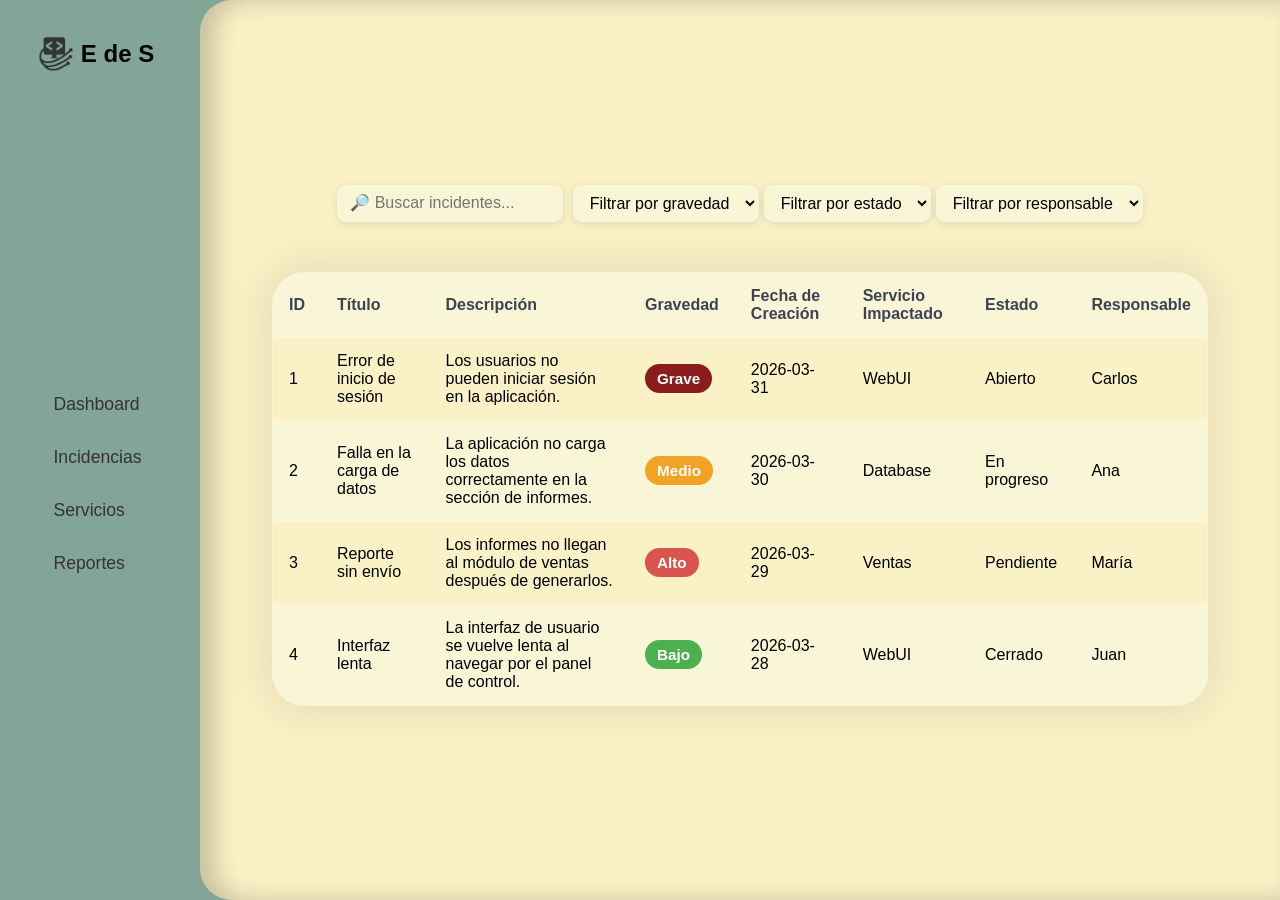
<file: src/index.html>
<!doctype html>
<html lang="en">
  <head>
    <meta charset="UTF-8" />
    <meta name="viewport" content="width=device-width, initial-scale=1.0" />
    <link
      rel="shortcut icon"
      href="/src/assets/img/favicon.ico"
      type="image/x-icon"
    />
    <link rel="stylesheet" href="css/style.css" />
    <title>Empresa de Software</title>
  </head>
  <!-- TP1: -->
  <!-- Una empresa de desarrollo desea gestionar los incidentes que ocurren durante las pruebas de software, para
      lo cual se debe diseñar un mockup en HTML5 que permita tener una idea avanzada del producto final. El
      proyecto debe implementarse utilizando Visual Studio Code y etiquetas HTML5. Debe contar con el siguiente
      recurso:
          1. index.html: Página inicial estructurada de la siguiente manera:
              a. Header: Incluye el logo, nombre de la empresa y un buscador de incidentes, sin implementar la
                  funcionalidad. ( ver figura 1)
              b. Listado de incidentes con la información de cada uno (ver figura 2) -->
  <!-- Consideraciones
          - Las figuras 1 y 2 son ejemplos de guía, la estructura y diseño del buscador o listado de
              incidentes queda a criterio del alumno. -->
  <body>
    <nav class="sidebar">
      <header>
        <img
          src="assets/img/logo-removebg-preview.png"
          alt="Logo de la empresa"
        />
        <h1>E de S</h1>
      </header>
      <ul class="elementos_sidebar">
        <li><a href="index.html">Dashboard</a></li>
        <li><a href="incidencia.html">Incidencias</a></li>
        <li><a href="#">Servicios</a></li>
        <li><a href="#">Reportes</a></li>
      </ul>
    </nav>

    <main>
      <form class="form-container">
        <input
          type="text"
          placeholder="🔎 Buscar incidentes..."
          class="buscador"
        />
        <!-- # Adding filters for searching incidents in the table such as Gravedad, Estado y Responsable (issue #3) -->
        <select class="gravedad">
          <option value="">Filtrar por gravedad</option>
          <option value="critical">Grave</option>
          <option value="high">Alto</option>
          <option value="medium">Medio</option>
          <option value="low">Bajo</option>
        </select>
        <select class="estado">
          <option value="">Filtrar por estado</option>
          <option value="open">Abierto</option>
          <option value="pending">Pendiente</option>
          <option value="in_progress">En progreso</option>
          <option value="closed">Cerrado</option>
        </select>
        <select class="responsable">
          <option value="">Filtrar por responsable</option>
          <option value="carlos">Carlos</option>
          <option value="ana">Ana</option>
          <option value="maria">María</option>
          <option value="juan">Juan</option>
        </select>
      </form>
      <table>
        <thead>
          <tr>
            <th>ID</th>
            <th>Título</th>
            <th>Descripción</th>
            <th>Gravedad</th>
            <th>Fecha de Creación</th>
            <th>Servicio Impactado</th>
            <th>Estado</th>
            <!-- Adding Incident Commander (issue #5) -->
            <th>Responsable</th>
          </tr>
        </thead>
        <tbody>
          <tr>
            <td>1</td>
            <td>Error de inicio de sesión</td>
            <td>Los usuarios no pueden iniciar sesión en la aplicación.</td>
            <td><span class="severity critical">Grave</span></td>
            <td>2026-03-31</td>
            <td>WebUI</td>
            <td>Abierto</td>
            <td>Carlos</td>
          </tr>
          <tr>
            <td>2</td>
            <td>Falla en la carga de datos</td>
            <td>
              La aplicación no carga los datos correctamente en la sección de
              informes.
            </td>
            <td><span class="severity medium">Medio</span></td>
            <td>2026-03-30</td>
            <td>Database</td>
            <td>En progreso</td>
            <td>Ana</td>
          </tr>
          <tr>
            <td>3</td>
            <td>Reporte sin envío</td>
            <td>
              Los informes no llegan al módulo de ventas después de generarlos.
            </td>
            <td><span class="severity high">Alto</span></td>
            <td>2026-03-29</td>
            <td>Ventas</td>
            <td>Pendiente</td>
            <td>María</td>
          </tr>
          <tr>
            <td>4</td>
            <td>Interfaz lenta</td>
            <td>
              La interfaz de usuario se vuelve lenta al navegar por el panel de
              control.
            </td>
            <td><span class="severity low">Bajo</span></td>
            <td>2026-03-28</td>
            <td>WebUI</td>
            <td>Cerrado</td>
            <td>Juan</td>
          </tr>
        </tbody>
      </table>
    </main>
  </body>
</html>
</file>
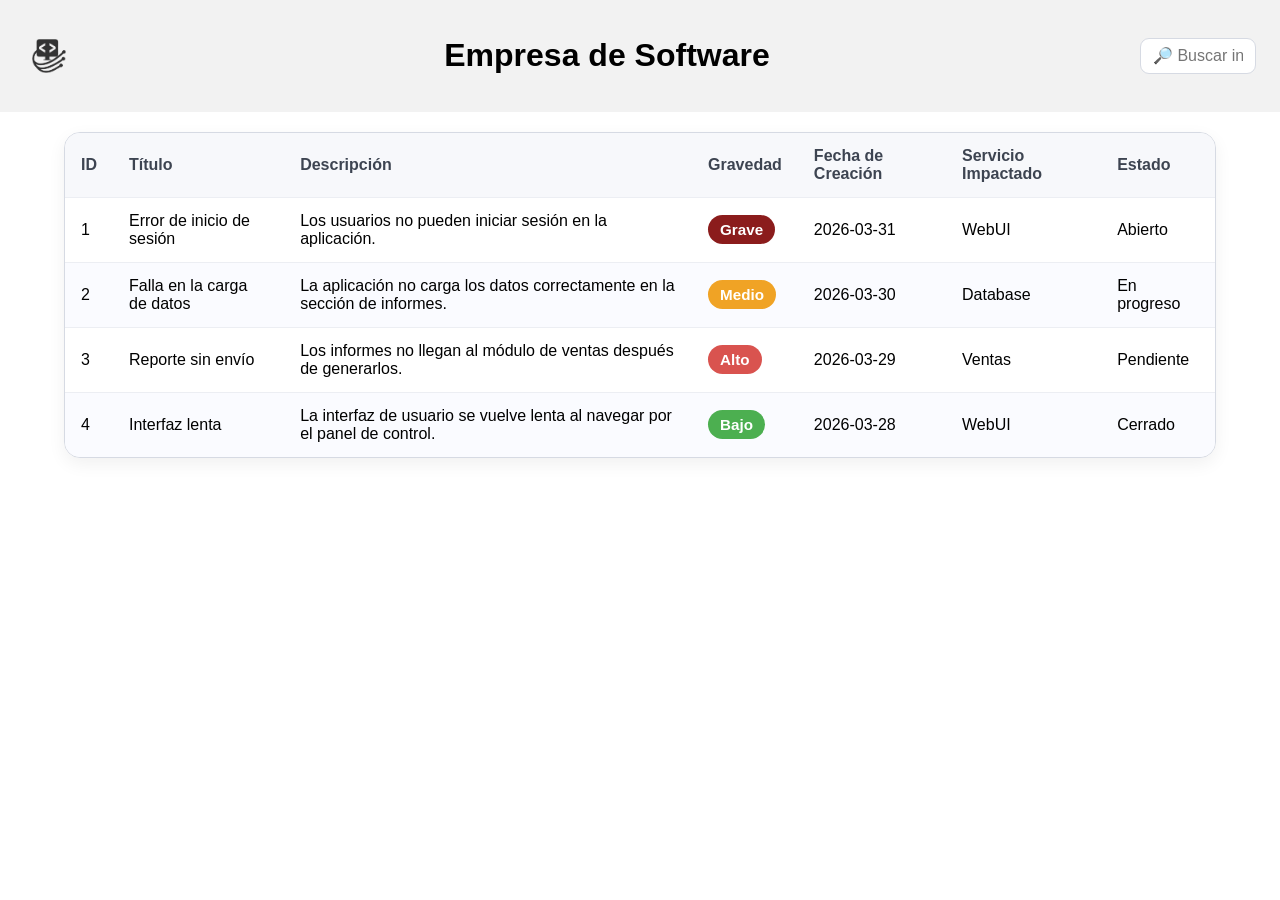
<file: docs/Primera Clase de Práctica | 31-04/index.html>
<!doctype html>
<html lang="en">
  <head>
    <meta charset="UTF-8" />
    <meta name="viewport" content="width=device-width, initial-scale=1.0" />
    <link rel="shortcut icon" href="img/favicon.ico" type="image/x-icon" />
    <title>Empresa de Software</title>
  </head>
  <body>
    <!-- Una empresa de desarrollo desea gestionar los incidentes que ocurren durante las pruebas de software, para
        lo cual se debe diseñar un mockup en HTML5 que permita tener una idea avanzada del producto final. El
        proyecto debe implementarse utilizando Visual Studio Code y etiquetas HTML5. Debe contar con el siguiente
        recurso:
            1. index.html: Página inicial estructurada de la siguiente manera:
                a. Header: Incluye el logo, nombre de la empresa y un buscador de incidentes, sin implementar la
                    funcionalidad. ( ver figura 1)
                b. Listado de incidentes con la información de cada uno (ver figura 2) -->
    <!-- Consideraciones
            - Las figuras 1 y 2 son ejemplos de guía, la estructura y diseño del buscador o listado de
                incidentes queda a criterio del alumno. -->

    <header>
      <img src="img/logo-removebg-preview.png" alt="Logo de la empresa" />
      <h1>Empresa de Software</h1>
      <form>
        <input type="text" placeholder="🔎 Buscar incidentes..." />
      </form>
    </header>

    <table>
      <thead>
        <tr>
          <th>ID</th>
          <th>Título</th>
          <th>Descripción</th>
          <th>Gravedad</th>
          <th>Fecha de Creación</th>
          <th>Servicio Impactado</th>
          <th>Estado</th>
        </tr>
      </thead>
      <tbody>
        <tr>
          <td>1</td>
          <td>Error de inicio de sesión</td>
          <td>Los usuarios no pueden iniciar sesión en la aplicación.</td>
          <td><span class="severity critical">Grave</span></td>
          <td>2026-03-31</td>
          <td>WebUI</td>
          <td>Abierto</td>
        </tr>
        <tr>
          <td>2</td>
          <td>Falla en la carga de datos</td>
          <td>
            La aplicación no carga los datos correctamente en la sección de
            informes.
          </td>
          <td><span class="severity medium">Medio</span></td>
          <td>2026-03-30</td>
          <td>Database</td>
          <td>En progreso</td>
        </tr>
        <tr>
          <td>3</td>
          <td>Reporte sin envío</td>
          <td>
            Los informes no llegan al módulo de ventas después de generarlos.
          </td>
          <td><span class="severity high">Alto</span></td>
          <td>2026-03-29</td>
          <td>Ventas</td>
          <td>Pendiente</td>
        </tr>
        <tr>
          <td>4</td>
          <td>Interfaz lenta</td>
          <td>
            La interfaz de usuario se vuelve lenta al navegar por el panel de
            control.
          </td>
          <td><span class="severity low">Bajo</span></td>
          <td>2026-03-28</td>
          <td>WebUI</td>
          <td>Cerrado</td>
        </tr>
      </tbody>
    </table>

    <style>
      body {
        font-family: Arial, sans-serif;
        margin: 0;
        padding: 0;
        background-color: white;
      }

      header {
        display: flex;
        align-items: center;
        justify-content: space-between;
        padding: 16px 24px;
        background-color: #f2f2f2;
      }

      header img {
        height: 50px;
      }

      header input {
        padding: 8px 12px;
        border: 1px solid #d6dae3;
        border-radius: 9px;
        font-size: 1rem;
      }

      input[type="text"] {
        width: 90px;
        -webkit-transition: width 0.4s ease-in-out;
        transition: width 0.4s ease-in-out;
      }

      input[type="text"]:focus {
        width: 100%;
      }

      table {
        width: 90%;
        border-collapse: separate;
        border-spacing: 0;
        margin: 20px auto;
        border: 1px solid #d6dae3;
        border-radius: 16px;
        overflow: hidden;
        background-color: #fff;
        box-shadow: 0 6px 18px rgba(0, 0, 0, 0.06);
      }

      th,
      td {
        padding: 14px 16px;
        border-bottom: 1px solid #eceef3;
        text-align: left;
      }

      th {
        background-color: #f7f8fb;
        color: #3d4451;
        font-weight: 700;
      }

      tbody tr:nth-child(even) {
        background-color: #fafbff;
      }

      tbody tr:hover {
        background-color: #eef4ff;
      }

      tbody tr:last-child td {
        border-bottom: none;
      }

      .severity {
        display: inline-flex;
        align-items: center;
        justify-content: center;
        padding: 6px 12px;
        border-radius: 999px;
        font-size: 0.95rem;
        font-weight: 700;
        color: #fff;
        white-space: nowrap;
      }

      .severity.low {
        background-color: #4caf50;
      }

      .severity.medium {
        background-color: #f0a325;
      }

      .severity.high {
        background-color: #d9534f;
      }

      .severity.critical {
        background-color: #8b1c1c;
      }
    </style>
  </body>
</html>
</file>
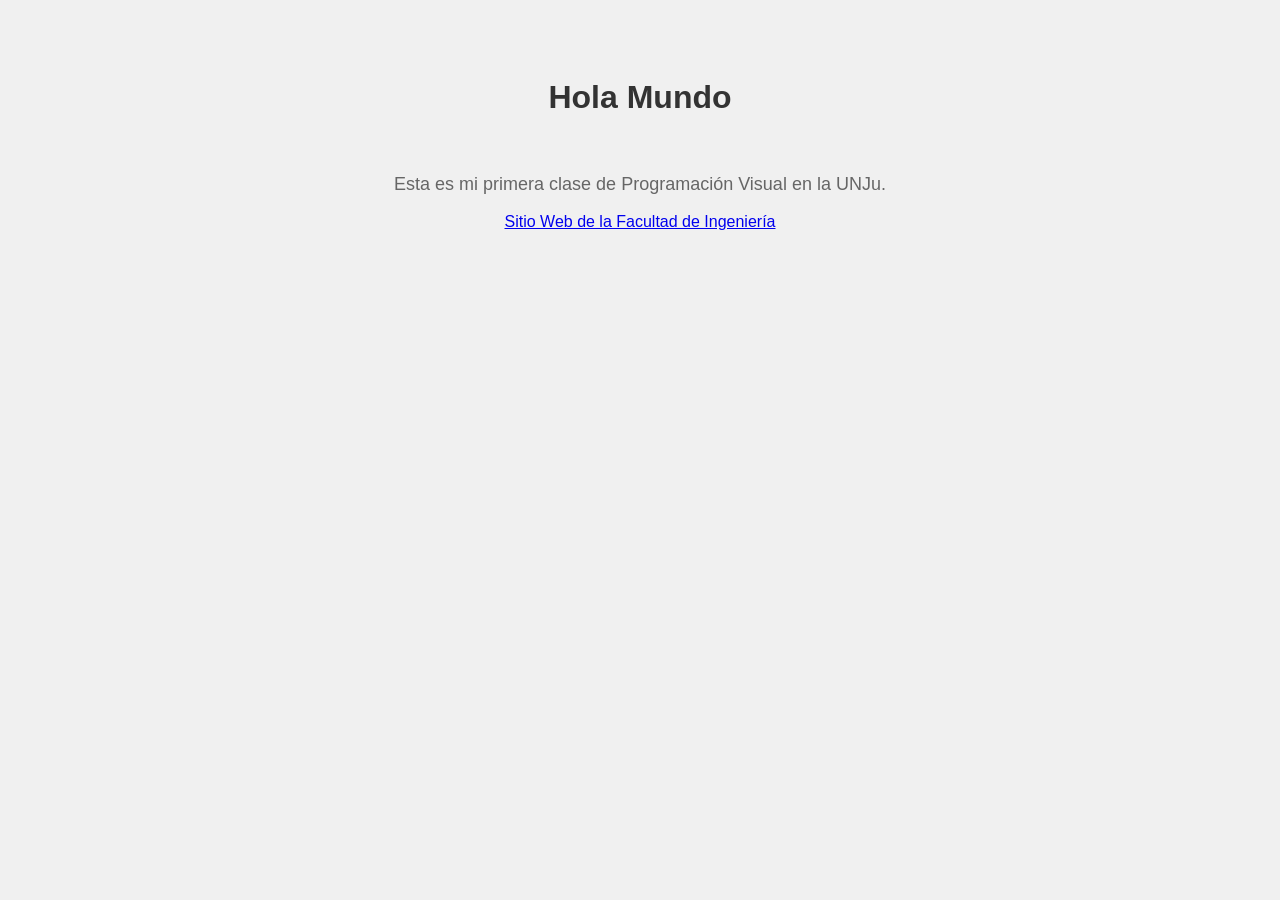
<file: docs/Clases de Teoría/Primera Clase de Teoría | 31-03/index.html>
<!doctype html>
<html lang="en">
  <head>
    <meta charset="UTF-8" />
    <meta name="viewport" content="width=device-width, initial-scale=1.0" />
    <title>Primer Clase de PV</title>
  </head>
  <body>
    <style>
      body {
        background-color: #f0f0f0;
        font-family: Arial, sans-serif;
        text-align: center;
        padding: 50px;
      }
      h1 {
        color: #333;
      }
      p {
        color: #666;
        font-size: 18px;
      }
    </style>
    <h1>Hola Mundo</h1>
    <br />
    <p>Esta es mi primera clase de Programación Visual en la UNJu.</p>
    <a href="https://fi.unju.edu.ar" target="_blank"
      >Sitio Web de la Facultad de Ingeniería</a
    >
  </body>
</html>
</file>
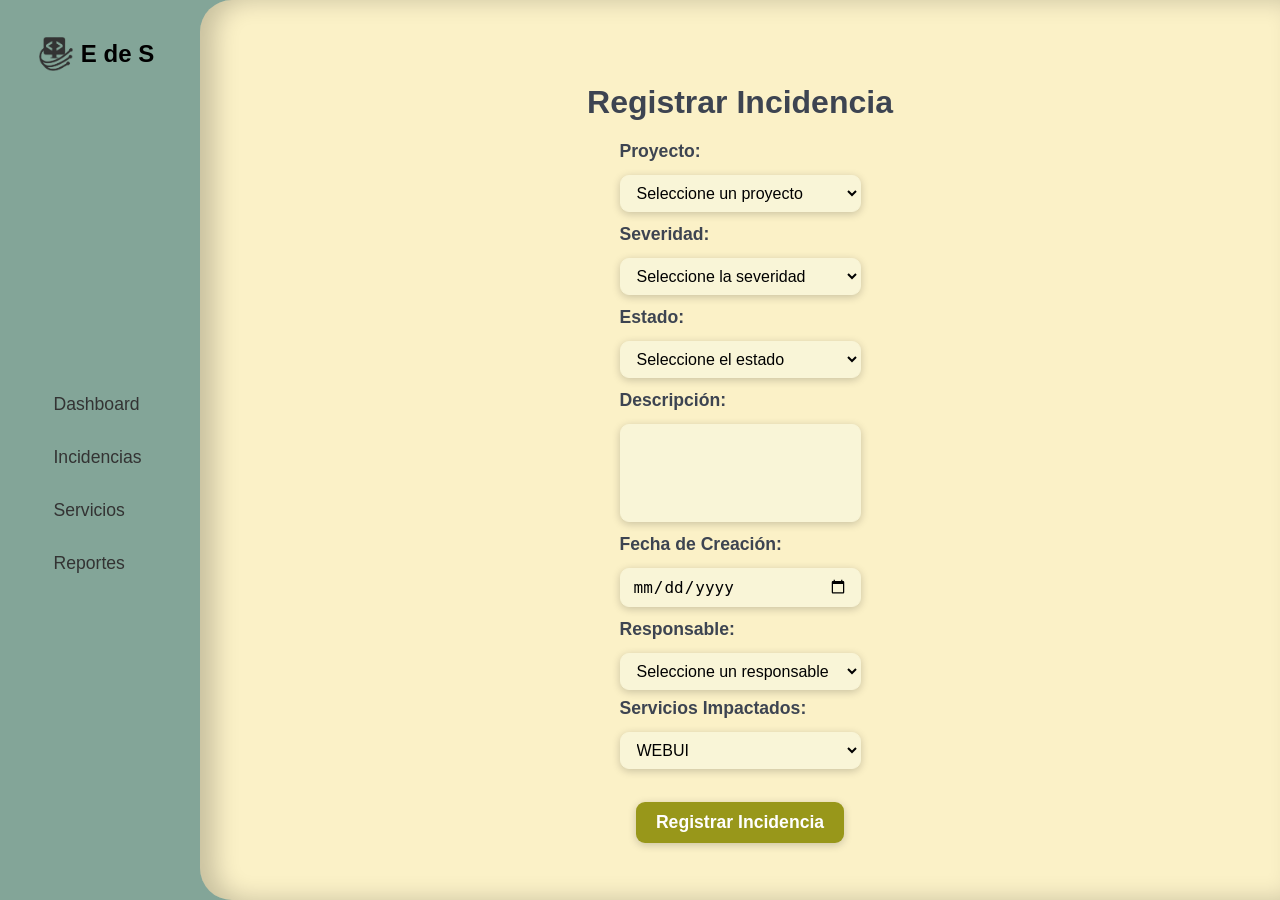
<file: src/incidencia.html>
<!doctype html>
<html lang="en">
  <head>
    <meta charset="UTF-8" />
    <meta name="viewport" content="width=device-width, initial-scale=1.0" />
    <link
      rel="shortcut icon"
      href="/src/assets/img/favicon.ico"
      type="image/x-icon"
    />
    <link rel="stylesheet" href="css/style.css" />
    <title>Empresa de Software - Incidencias</title>
  </head>
  <!-- TP2: -->
  <!-- Realice los siguientes cambios al TP01 
  El mockup debe contar con los siguientes recursos: 
    1. incidencia.html: Página para registrar una incidencia con las siguientes características: 
      a. Proyecto: Texto. Selección simple: Listado de nombres de proyectos 
      b. Severidad: Texto. Selección simple: Valores posibles: CRÍTICA , MEDIA 
      c. Estado: Texto. Selección simple. Valores posibles: DETECTADA, EN PROGRESO, MITIGADA 
      d. Descripción: Texto en mayúsculas. Obligatorio. Longitud máxima 128 
      e. Fecha Creación: Fecha. Obligatorio 
      f. Responsable: Texto. Selección simple: Listado de nombres de usuarios 
      g. Servicios Impactados: Texto. Selección múltiple. Valores posibles: WEBUI, DATABASE, BILLING, DATA, SECURITY, MAIL, REPORTS 
    2. style.css: Con la definición de todos los estilos utilizados. 
    3. app.js: Con la definición del comportamiento de la página. 
    Consideraciones: 
    ● Los recursos HTML deben presentarse con estilos bien definidos por ejemplo: cabecera con un banner o
  logo, pie de página, colores, tipografía, etc. Los formularios alineados, con colores agradables y espaciado correcto. ● No debe mezclar las capas en ningún caso, es decir que los HTML no pueden tener definidas declaraciones de
  estilos. 
  ● Puede utilizar hojas de estilo free descargadas de la web. 
  ● El enlace para el registro de incidentes debe estar ubicado en la cabecera de la página index.html. 
  ● El formulario para registrar una incidencia deberá contar con un botón (“Guardar”) tipo submit y cada vez que se haga click en este mostrar por pantalla los datos ingresados en el formulario. -->
  <body>
    <nav class="sidebar">
      <header>
        <img
          src="assets/img/logo-removebg-preview.png"
          alt="Logo de la empresa"
        />
        <h1>E de S</h1>
      </header>
      <ul class="elementos_sidebar">
        <li><a href="index.html">Dashboard</a></li>
        <li><a href="incidencia.html">Incidencias</a></li>
        <li><a href="servicios.html">Servicios</a></li>
        <li><a href="reportes.html">Reportes</a></li>
      </ul>
    </nav>
    <main>
      <h2 class="titulo-incidencias">Registrar Incidencia</h2>
      <form class="form-incidencia">
        <div class="form-group">
          <label for="proyecto">Proyecto:</label>
          <select name="proyecto" required>
            <option value="">Seleccione un proyecto</option>
            <option value="proyecto1">Proyecto 1</option>
            <option value="proyecto2">Proyecto 2</option>
          </select>
        </div>
        <div class="form-group">
          <label for="severidad">Severidad:</label>
          <select name="severidad" required>
            <option value="">Seleccione la severidad</option>
            <option value="critical">CRÍTICA</option>
            <option value="medium">MEDIA</option>
          </select>
        </div>
        <div class="form-group">
          <label for="estado">Estado:</label>
          <select name="estado" required>
            <option value="">Seleccione el estado</option>
            <option value="detected">DETECTADA</option>
            <option value="in_progress">EN PROGRESO</option>
            <option value="mitigated">MITIGADA</option>
          </select>
        </div>
        <div class="form-group">
          <label for="descripcion">Descripción:</label>
          <textarea
            name="descripcion"
            class="descripcion"
            maxlength="128"
            required
          ></textarea>
        </div>
        <div class="form-group">
          <label for="fecha_creacion">Fecha de Creación:</label>
          <input type="date" name="fecha_creacion" required />
        </div>
        <div class="form-group">
          <label for="responsable">Responsable:</label>
          <select name="responsable" required>
            <option value="">Seleccione un responsable</option>
            <option value="carlos">Carlos</option>
            <option value="ana">Ana</option>
            <option value="maria">María</option>
            <option value="juan">Juan</option>
          </select>
          <div class="form-group">
            <label for="servicios_impactados">Servicios Impactados:</label>
            <select name="servicios_impactados" required>
              <option value="webui">WEBUI</option>
              <option value="database">DATABASE</option>
              <option value="billing">BILLING</option>
              <option value="data">DATA</option>
              <option value="security">SECURITY</option>
              <option value="mail">MAIL</option>
              <option value="reports">REPORTS</option>
            </select>
          </div>
          <button type="submit" class="submit-btn">Registrar Incidencia</button>
        </div>
      </form>
    </main>
  </body>
</html>
</file>
<file: src/css/style.css>
body {
  font-family: Arial, sans-serif;
  margin: 0;
  padding: 0;
  background-color: #83a598;
  display: grid;
  grid-template-columns: 200px 1fr;
  min-height: 100vh;
}

header {
  display: flex;
  align-items: center;
  margin-right: 15px;
}

header img {
  height: 50px;
}

.sidebar {
  display: flex;
  flex-direction: column;
  background: #83a598;
  align-items: center;
  padding: 20px 0;
}

.elementos_sidebar {
  list-style: none;
  margin-right: 45px;
  display: flex;
  flex-direction: column;
  gap: 2rem;
  flex: 1;
  justify-content: center;
}

a {
  text-decoration: none;
  color: #333;
  font-size: 1.1rem;
  padding: 8px 12px;
  border-radius: 9px;
  transition:
    background-color 0.3s ease,
    color 0.3s ease;
}

a:hover {
  background-color: #fbf1c7;
  color: #000;
}

main {
  display: flex;
  flex-direction: column;
  align-items: center;
  justify-content: center;
  border-top-left-radius: 2rem;
  border-bottom-left-radius: 2rem;
  background-color: #fbf1c7;
  padding: 20px;
  box-shadow: inset 15px 0 25px 0 rgba(0, 0, 0, 0.2);
}

.form-container {
  display: flex;
  justify-content: center;
  width: 100%;
  margin: 20px 0 20px 0;
}

.buscador {
  padding: 8px 12px;
  margin-right: 4.5px;
  border: 1px solid #f9f5d7;
  border-radius: 9px;
  font-size: 1rem;
  background: #f9f5d7;
  box-shadow: 0 2px 8px rgba(0, 0, 0, 0.1);
}

@keyframes pulseAnimation {
  0%,
  100% {
    transform: scale(1);
  }
  50% {
    transform: scale(1.15);
  }
}

.buscador:focus {
  animation-name: pulseAnimation;
  animation-duration: 0.5s;
  animation-timing-function: ease;
  animation-iteration-count: 1;
  animation-direction: normal;
  animation-fill-mode: both;
  outline: none;
}

.gravedad,
.estado,
.responsable {
  padding: 8px 12px;
  margin: 0 0 0 5px;
  border: 1px solid #f9f5d7;
  border-radius: 9px;
  font-size: 1rem;
  background: #f9f5d7;
  box-shadow: 0 2px 8px rgba(0, 0, 0, 0.1);
}

table {
  width: 90%;
  border-collapse: separate;
  border-spacing: 0;
  margin: 30px auto;
  border: 1px solid #f9f5d7;
  border-radius: 2rem;
  overflow: hidden;
  background-color: #fbf1c7;
  box-shadow: 0 0px 40px 10px rgba(0, 0, 0, 0.08);
}

th,
td {
  padding: 14px 16px;
  border-bottom: 1px solid #f9f5d7;
  text-align: left;
}

th {
  background-color: #f9f5d7;
  color: #3d4451;
  font-weight: 700;
}

tbody tr:nth-child(even) {
  background-color: #f9f5d7;
}

tbody tr:hover {
  background-color: #f9f5d7;
  box-shadow: inset 0 0 17px rgba(0, 0, 0, 0.1);
  transition:
    box-shadow 0.3s ease,
    background-color 0.3s ease;
}

tbody tr:last-child td {
  border-bottom: none;
}

.severity {
  display: inline-flex;
  align-items: center;
  justify-content: center;
  padding: 6px 12px;
  border-radius: 999px;
  font-size: 0.95rem;
  font-weight: 700;
  color: #fff;
  white-space: nowrap;
}

.severity.low {
  background-color: #4caf50;
}

.severity.medium {
  background-color: #f0a325;
}

.severity.high {
  background-color: #d9534f;
}

.severity.critical {
  background-color: #8b1c1c;
}

/* Incidencias */
.titulo-incidencias {
  font-size: 2rem;
  color: #3d4451;
  margin-bottom: 20px;
}

.form-incidencia {
  display: flex;
  flex-direction: column;
  gap: 12px;
}

.form-group {
  display: flex;
  flex-direction: column;
  gap: 8px;
}

.form-group label {
  margin: 0 0 5px 0;
  font-size: 1.1rem;
  font-weight: 600;
  color: #3d4451;
}

.form-group input,
.form-group select,
.form-group textarea {
  padding: 8px 12px;
  border: 1px solid #f9f5d7;
  border-radius: 9px;
  font-size: 1rem;
  background: #f9f5d7;
  box-shadow: 0 2px 8px rgba(0, 0, 0, 0.2);
}

.descripcion {
  resize: none;
  min-height: 80px;
}

.form-group input:focus,
.form-group select:focus,
.form-group textarea:focus {
  outline: none;
}

.submit-btn {
  margin-top: 25px;
  align-self: center;
  padding: 10px 20px;
  background-color: #98971a;
  color: #fff;
  border: none;
  border-radius: 9px;
  font-size: 1.1rem;
  font-weight: 600;
  cursor: pointer;
  box-shadow: 0 2px 8px rgba(0, 0, 0, 0.2);
}
</file>
